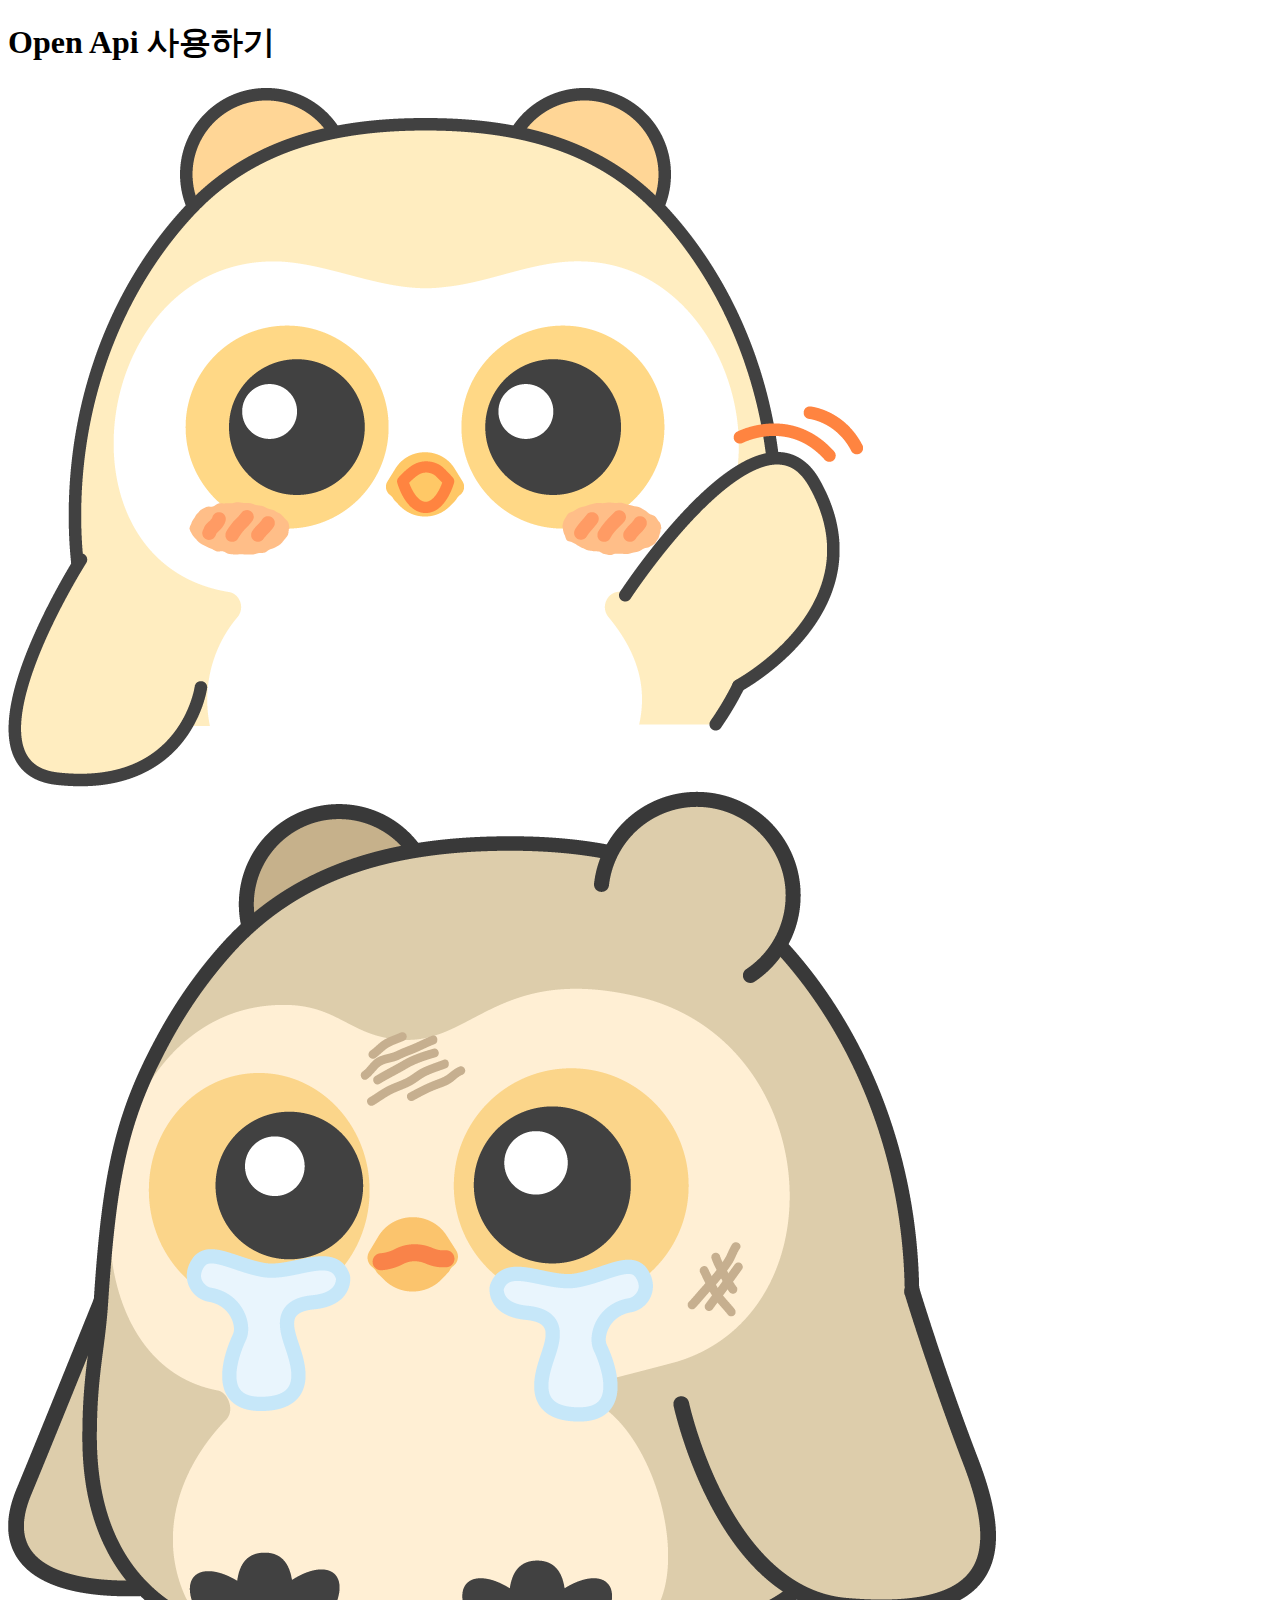
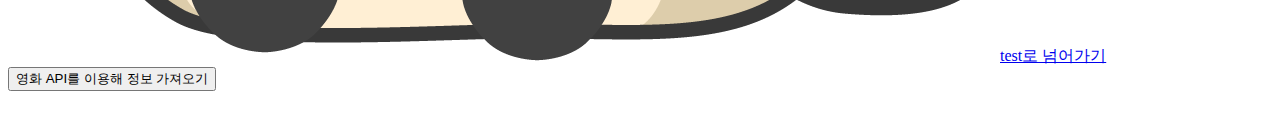
<file: index.html>
<!DOCTYPE html>
<html lang="en">
  <head>
    <meta charset="UTF-8" />
    <meta name="viewport" content="width=device-width, initial-scale=1.0" />
    <title>Open API</title>
    <script src="./index.js" defer></script>
    <link rel="stylesheet" href="./index.css" />
  </head>
  <body>
    <h1>Open Api 사용하기</h1>
    <img src="./Owl_pimage4.png" alt="" />
    <img src="./꼬질이.png" alt="" />
    <a href="./test/test.html">test로 넘어가기</a>
    <button onclick="getMovieData()">영화 API를 이용해 정보 가져오기</button>
    <h3></h3>
    <ul></ul>
    <!-- 영화 데이터를 표시할 ul -->
  </body>
</html>
</file>
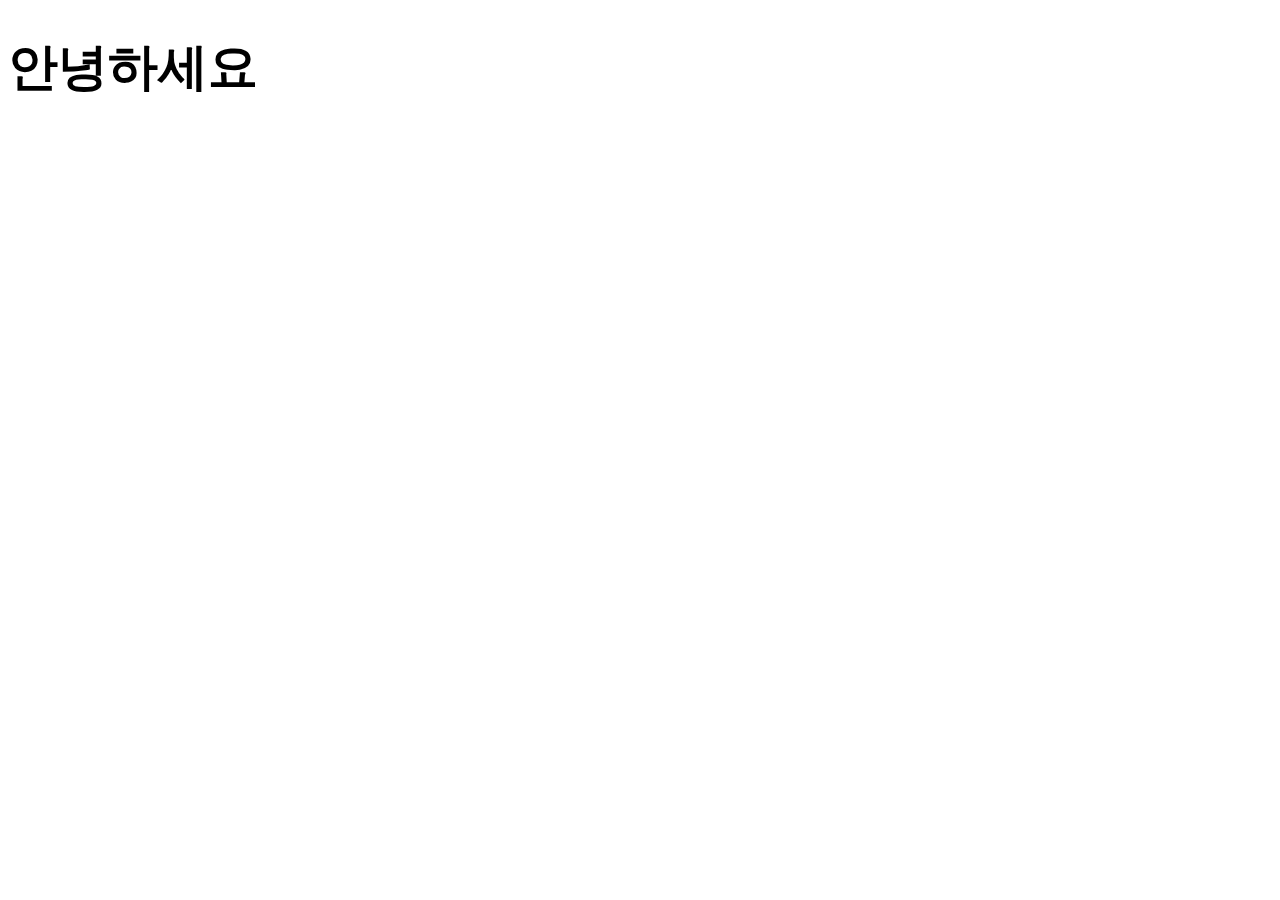
<file: test/test.html>
<!DOCTYPE html>
<html lang="en">
  <head>
    <meta charset="UTF-8" />
    <meta name="viewport" content="width=device-width, initial-scale=1.0" />
    <title>Document</title>
    <link rel="stylesheet" href="./test.css" />
  </head>
  <body>
    <h1>안녕하세요</h1>
  </body>
</html>
</file>
<file: index.css>
ul {
  width: 100%;
  display: flex;
  flex-wrap: wrap;
}

ul p {
  width: 200px;
}

ul img {
  margin: 1rem;
}
</file>
<file: test/test.css>
h1 {
  font-size: 50px;
}
</file>
